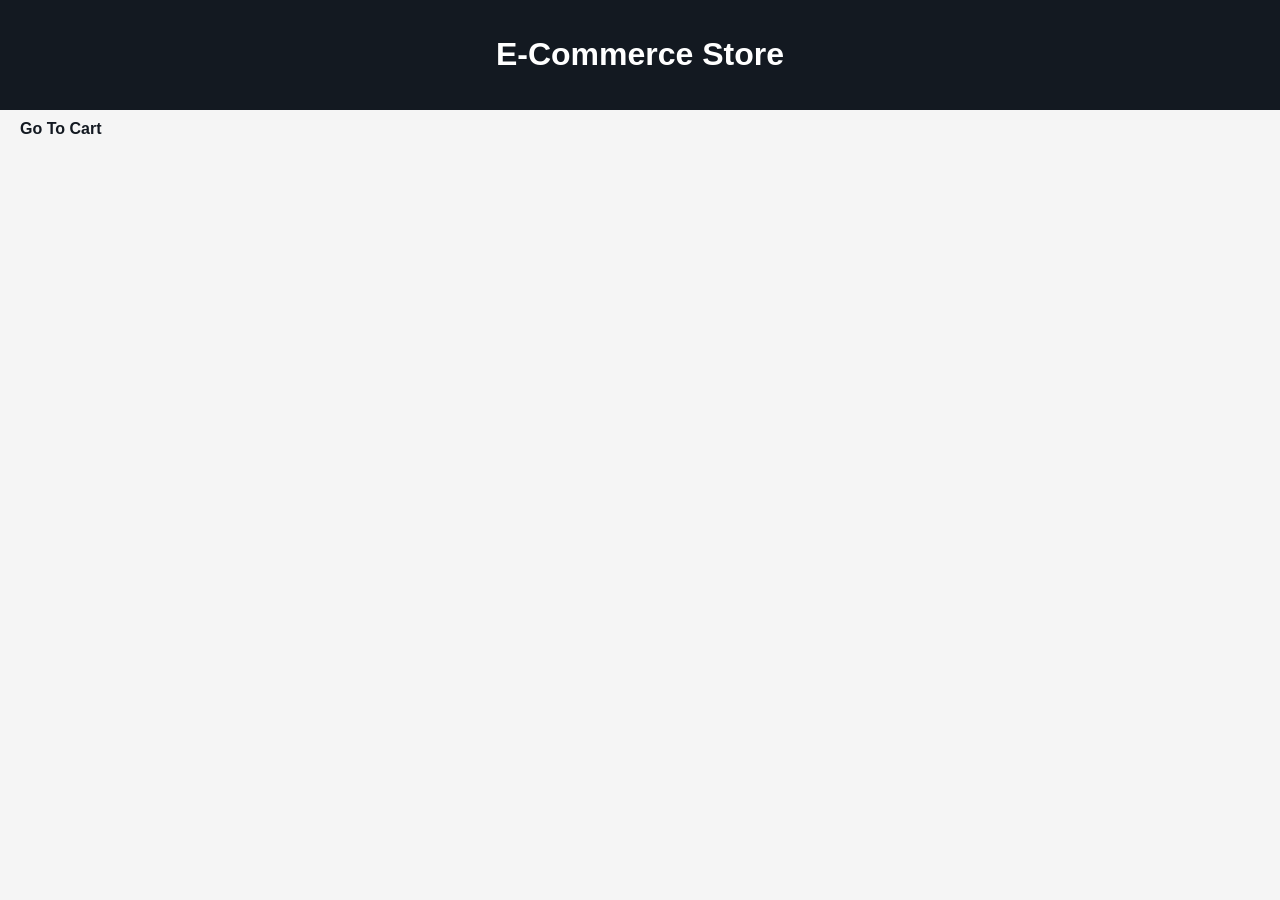
<file: src/main/resources/static/index.html>
<!DOCTYPE html>
<html lang="en">
<head>
    <meta charset="UTF-8">
    <meta name="viewport" content="width=device-width, initial-scale=1.0">
    <title>E-Commerce Store</title>
    <link rel="stylesheet" href="style.css">
</head>
<body>

<header>
    <h1>E-Commerce Store</h1>
</header>

<div class="top-bar">
    <a href="cart.html" class="cart-link">Go To Cart</a>
</div>

<div class="product-container" id="products"></div>

<script src="products.js"></script>

</body>
</html>
</file>
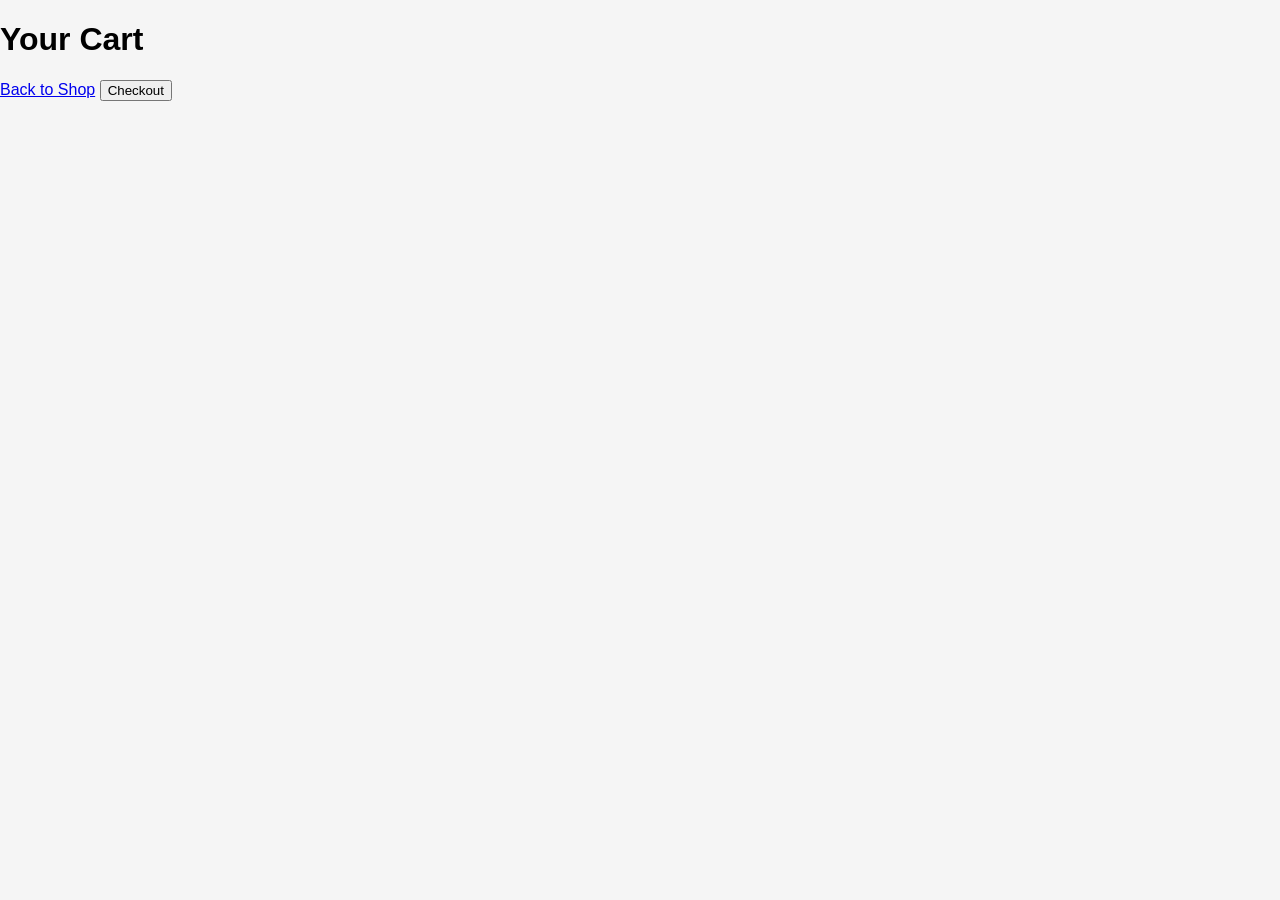
<file: src/main/resources/static/cart.html>
<!DOCTYPE html>
<html>
<head>
<meta charset="UTF-8">
<title>Cart</title>
<link rel="stylesheet" href="style.css">
</head>

<body>

<h1>Your Cart</h1>

<div id="cartItems"></div>

<a href="index.html">Back to Shop</a>

<script src="cart.js"></script>

<button onclick="checkout()">Checkout</button>

</body>
</html>
</file>
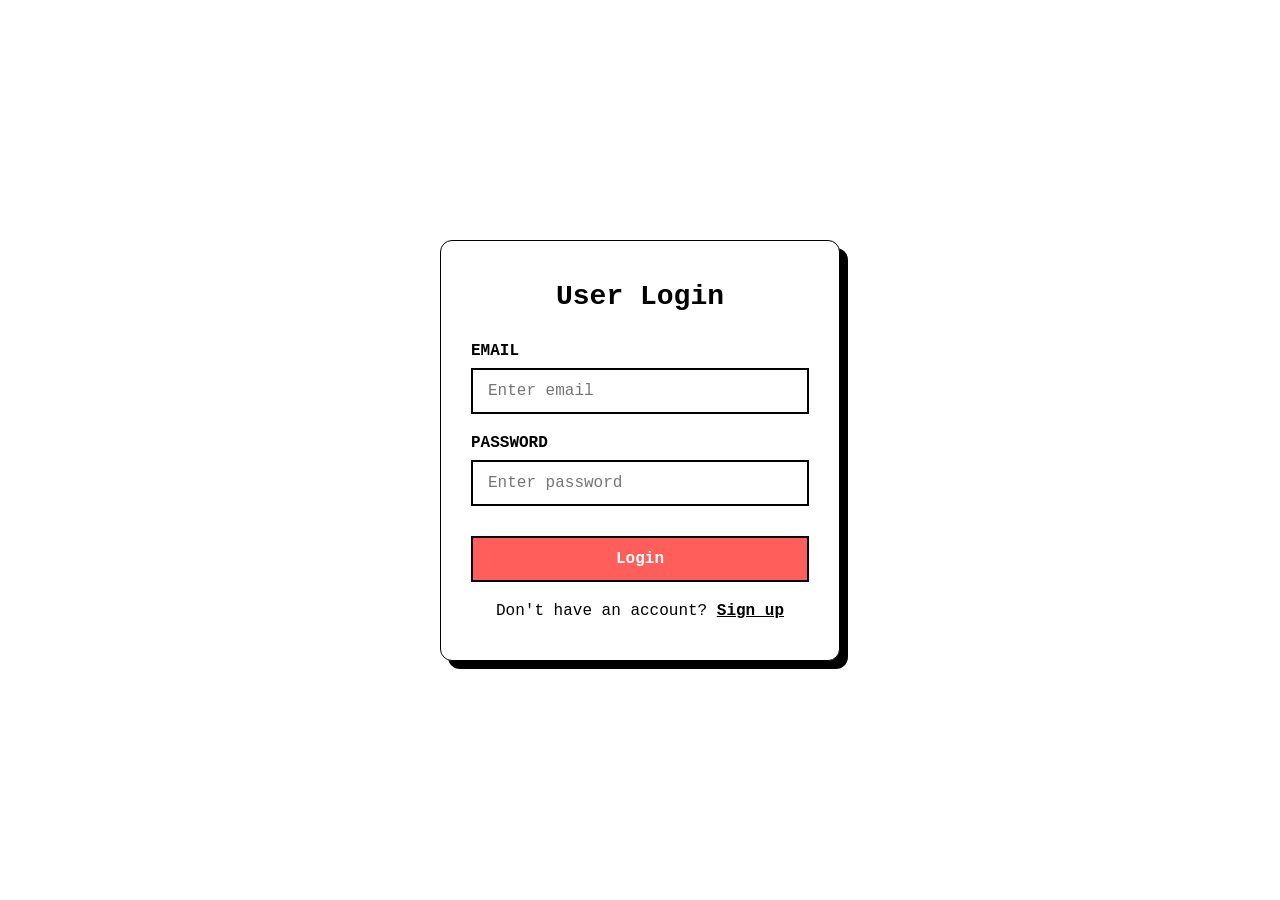
<file: src/main/resources/static/login.html>
<!DOCTYPE html>
<html>
<head>
<title>Login</title>
<link rel="stylesheet" href="login.css">
</head>

<body>

<div class="login-container">

<h1>User Login</h1>

<div class="input-group">
    <label for="email">EMAIL</label>
    <input type="email" id="email" placeholder="Enter email">
</div>

<div class="input-group">
    <label for="password">PASSWORD</label>
    <input type="password" id="password" placeholder="Enter password">
</div>

<button onclick="loginUser()">Login</button>

<div class="footer">
    Don't have an account? <a href="register.html">Sign up</a>
</div>

<p id="msg"></p>

</div>


<script>

function loginUser(){

let email=document.getElementById("email").value;
let password=document.getElementById("password").value;

fetch("http://localhost:8080/users/login?email="+email+"&password="+password)

.then(response=>response.json())

.then(data=>{

console.log("Login Response:",data);

if(data && data.id){

localStorage.setItem("userId",data.id);

document.getElementById("msg").innerHTML="Login Successful";

window.location.href="index.html";

}
else{

document.getElementById("msg").innerHTML="Invalid Email or Password";

}

})

.catch(error=>{
console.log(error);
});

}

</script>

</body>
</html>
</file>
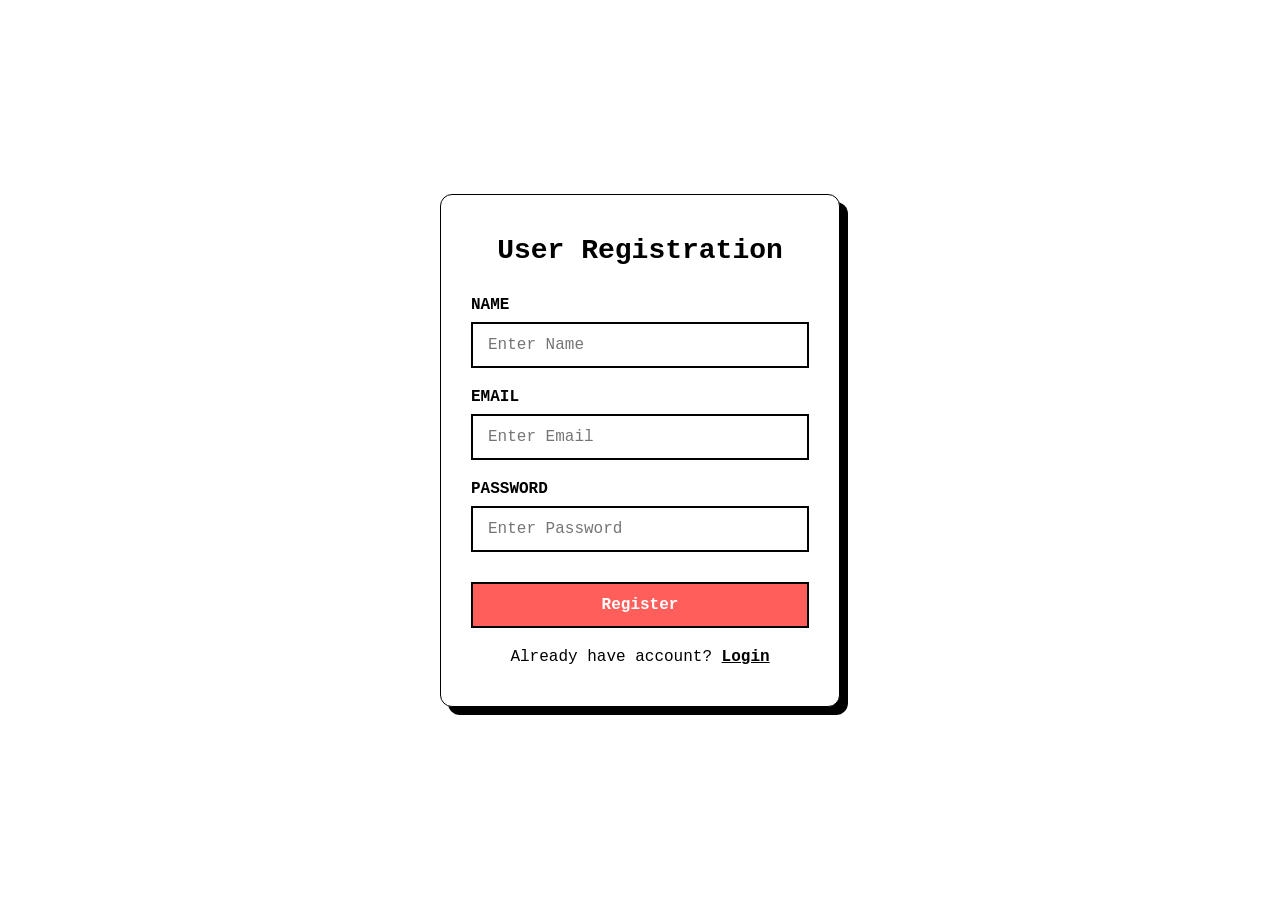
<file: src/main/resources/static/register.html>
<!DOCTYPE html>
<html>
<head>
<title>Register</title>
<link rel="stylesheet" href="login.css">
</head>

<body>

<div class="login-container">

<h1>User Registration</h1>

<div class="input-group">
<label for="name">NAME</label>
<input type="text" id="name" placeholder="Enter Name">
</div>

<div class="input-group">
<label for="email">EMAIL</label>
<input type="email" id="email" placeholder="Enter Email">
</div>

<div class="input-group">
<label for="password">PASSWORD</label>
<input type="password" id="password" placeholder="Enter Password">
</div>

<button onclick="register()">Register</button>

<div class="footer">
Already have account? <a href="login.html">Login</a>
</div>

</div>

<script src="register.js"></script>

</body>
</html>

<!--  
<!DOCTYPE html>
<html>
<head>
<title>Register</title>
<link rel="stylesheet" href="style.css">
</head>

<body>

<h2>User Registration</h2>

<input type="text" id="name" placeholder="Enter Name"><br><br>

<input type="email" id="email" placeholder="Enter Email"><br><br>

<input type="password" id="password" placeholder="Enter Password"><br><br>

<button onclick="register()">Register</button>

<p>Already have account? <a href="login.html">Login</a></p>

<script src="register.js"></script>

</body>
</html>
-->
</file>
<file: src/main/resources/static/style.css>
@charset "UTF-8";

body{
font-family: Arial, sans-serif;
background:#f5f5f5;
margin:0;
padding:0;
}

header{
background:#131921;
color:white;
padding:15px;
text-align:center;
}

.product-container{
display:grid;   /* ✅ KEEP GRID ONLY */
grid-template-columns:repeat(auto-fill,minmax(220px,1fr));
gap:20px;
padding:20px;
}

.product-card{
background:white;
border-radius:8px;
padding:15px;
text-align:center;
box-shadow:0 2px 5px rgba(0,0,0,0.2);
transition:transform 0.2s;

/* ✅ FIX START */
display:flex;
flex-direction:column;
align-items:center;
justify-content:space-between;
/* ✅ FIX END */
}

.product-card:hover{
transform:scale(1.05);
}

.product-card img{
width:150px;
height:150px;
object-fit:cover;
margin-bottom:10px; /* ✅ FIX overlap */
}

.product-name{
font-size:18px;
font-weight:bold;
margin:10px 0;
text-align:center;
}

.product-price{
color:#B12704;
font-size:16px;
margin-bottom:10px;
text-align:center;
}

/* ✅ BUTTON FIX (MAIN ISSUE) */
.product-card button{
background:#ffd814;
border:none;
padding:8px 12px;
cursor:pointer;
border-radius:4px;

display:block;
margin:10px auto;   /* centers horizontally */
}

.product-card button:hover{
background:#f7ca00;
}

.cart-item{
border:1px solid #ddd;
padding:15px;
margin:15px;
width:200px;
text-align:center;
}

.top-bar {
padding: 10px 20px;
}

.cart-link {
text-decoration: none;
font-weight: bold;
color: #131921;
}

.rec-card {
display: inline-block;
border: 1px solid #ddd;
padding: 10px;
margin: 10px;
border-radius: 10px;
text-align: center;
width: 160px;
}

.rec-card img {
border-radius: 5px;
}
.product-container {
    display: grid;
    grid-template-columns: repeat(auto-fill, minmax(220px, 1fr));
    justify-items: center;   /* centers both card + button */
}

/* Target buttons inside product container */

.product-container > button {
    display: flex;
    justify-content: center;
    align-items: center;
    margin: -10px auto 20px auto;
}
/* Add spacing so it doesn't overlap visually */
.product-card {
    margin-bottom: 10px;
}
</file>
<file: src/main/resources/static/login.css>
@charset "UTF-8";
:root {
  --primary: #000000;
  --secondary: #FFFFFF;
  --accent: #FF5E5B;
  --shadow: 8px 8px 0px var(--primary);
}

* {
  margin: 0;
  padding: 0;
  box-sizing: border-box;
  font-family: 'Courier New', monospace;
}

body {
  background-color: var(--secondary);
  display: flex;
  justify-content: center;
  align-items: center;
  min-height: 100vh;
  padding: 20px;
}

.login-container {
  width: 100%;
  max-width: 400px;
  border: 1px solid var(--primary);
  padding: 40px 30px;
  background-color: var(--secondary);
  box-shadow: var(--shadow);
  position: relative;
  border-radius: 12px;
}

.login-container::before {
  content: '';
  position: absolute;
  top: 6px;
  left: 6px;
  right: -6px;
  bottom: -6px;
  border: 1px solid var(--primary);
  z-index: -1;
  border-radius: 12px;
}

h1 {
  color: var(--primary);
  margin-bottom: 30px;
  font-size: 28px;
  font-weight: 700;
  text-align: center;
}

.input-group {
  margin-bottom: 20px;
  position: relative;
}

label {
  display: block;
  margin-bottom: 8px;
  font-weight: bold;
  color: var(--primary);
}

input {
  width: 100%;
  padding: 12px 15px;
  border: 2px solid var(--primary);
  background-color: var(--secondary);
  font-size: 16px;
  outline: none;
  transition: all 0.3s;
}

input:focus {
  box-shadow: 4px 4px 0px var(--primary);
}

button {
  width: 100%;
  padding: 12px;
  background-color: var(--accent);
  color: var(--secondary);
  border: 2px solid var(--primary);
  font-size: 16px;
  font-weight: bold;
  cursor: pointer;
  margin-top: 10px;
  transition: all 0.3s;
}

button:hover {
  box-shadow: 4px 4px 0px var(--primary);
  transform: translate(-2px, -2px);
}

.divider {
  display: flex;
  align-items: center;
  margin: 25px 0;
  color: var(--primary);
  font-weight: bold;
}

.divider::before, .divider::after {
  content: "";
  flex: 1;
  border-bottom: 2px solid var(--primary);
  margin: 0 10px;
}

.footer {
  text-align: center;
  margin-top: 20px;
  color: var(--primary);
}

.footer a {
  color: var(--primary);
  font-weight: bold;
  text-decoration: underline;
}
</file>
